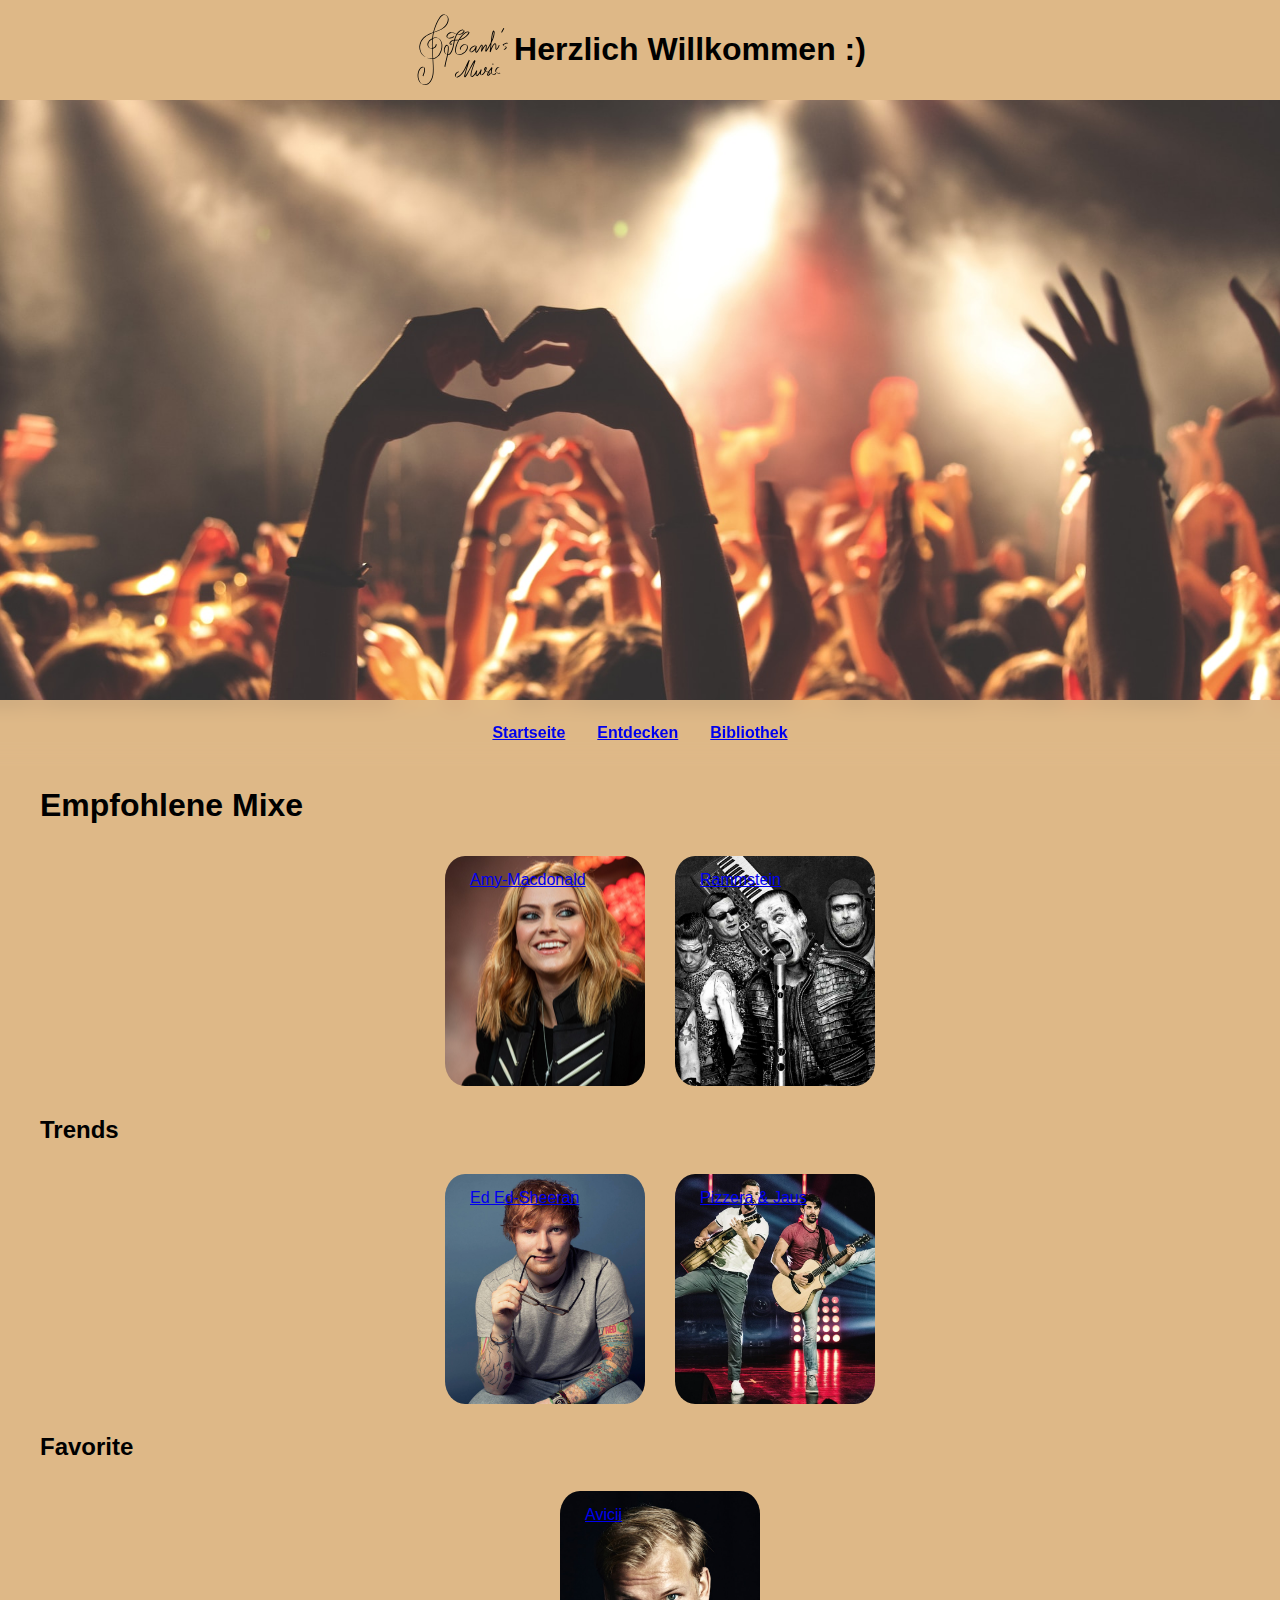
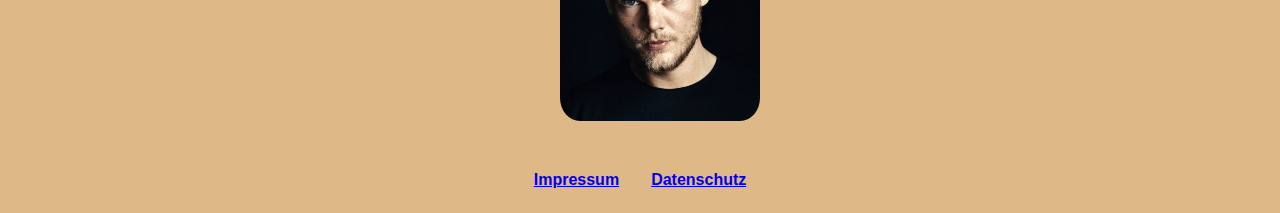
<file: index.html>
<html>
    <head>
        <title>Startseite Hanh's Musik</title>
        <meta charset="UTF-8" />
        <meta name="viewport" content="width=device-width, initial-scale=1.0" />
        <link rel="stylesheet" type="text/css" href="styles.css" />
    </head>
    <body>
        <header class="mitte">
            <a href="/">
                <img
                width="100"
                src="hm-logo.svg"
                alt="Logo Hanh's Musik"
                />
            </a>

            <h1> Herzlich Willkommen :)</h1>
        </header>
        <div id="teaser">
            <img
            src="teaser.jpg"
            alt="Menge, Liebesbilder, Menschen Bilder im Konzert, Hände machen Herz, warme Lichte"
            />
            
        </div>
        <nav>
            <ul class="mitte">
                <li><a href="/">Startseite</a></li>
                <li><a href="/#Entdecken">Entdecken</a></li>
                <li><a href="/#Bibliothek">Bibliothek</a></li>
            </ul>
        </nav> 
       

        <section id="Startseite">
            <h1>Empfohlene Mixe</h1>
            <ul class="mitte">
                <div class="card card1">
                    <a href="/Amy-Macdonald.html">Amy-Macdonald</a>                 
                </div>
                <div class="card card2">
                    <a href="/Rammstein.html">Rammstein</a>                     
                </div>
            </ul>
        </section>

        <section id="Entdecken">
            <h2>Trends</h2>
            <ul class="mitte">
                <div class="card card3">
                    <a href="/Ed-Sheeran.html">Ed Ed-Sheeran</a>                     
                </div>
                <div class="card card4">
                    <a href="/P&J.html">Pizzera & Jaus</a>                     
                </div>
            </ul>    
        </section>

        <section id="Bibliothek">
            <h2>Favorite</h2>
            <ul class="mitte">
                <div class="card card5">
                    <a href="/Avicii.html">Avicii</a>                     
                </div>
            </ul>          
        </section>

        <footer>
            <ul class="mitte">
                <li><a href="/Impressum.html">Impressum</a></li>
                <li><a href="/Datenschutz.html">Datenschutz</a></li>
            </ul>
        </footer>
    </body>
</html>
</file>
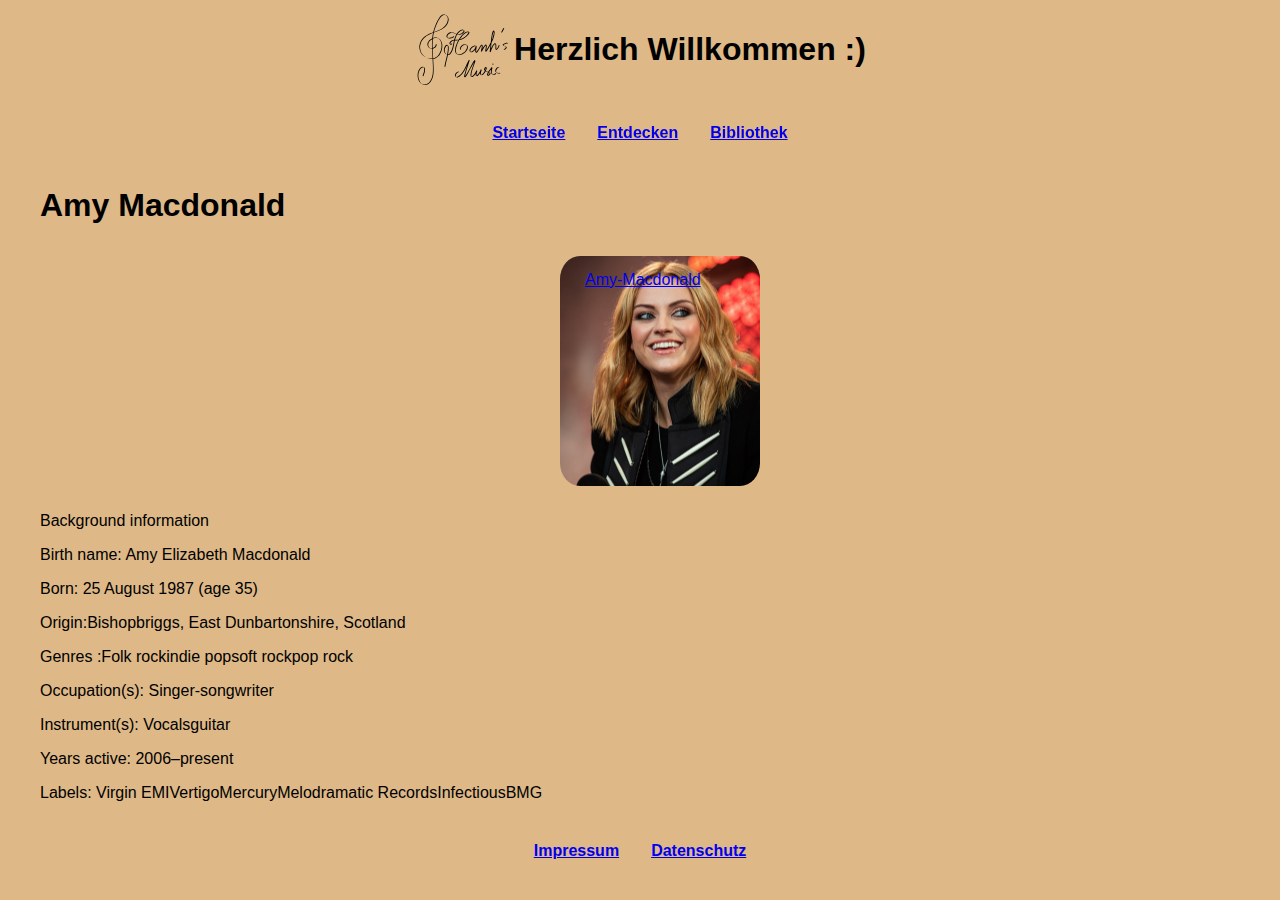
<file: Amy-Macdonald.html>
<html>
    <head>
        <title>Startseite Hanh's Musik</title>
        <meta charset="UTF-8" />
        <meta name="viewport" content="width=device-width, initial-scale=1.0" />
        <link rel="stylesheet" type="text/css" href="styles.css" />
    </head>
    <body>
        <header class="mitte">
            <a href="/">
                <img
                width="100"
                src="hm-logo.svg"
                alt="Logo Hanh's Musik"
                />
            </a>

            <h1> Herzlich Willkommen :)</h1>
        </header>
      
        <nav>
            <ul class="mitte">
                <li><a href="/">Startseite</a></li>
                <li><a href="/#Entdecken">Entdecken</a></li>
                <li><a href="/#Bibliothek">Bibliothek</a></li>
            </ul>
        </nav> 
       

        <section id="Amy Macdonald">
            <h1>Amy Macdonald</h1>
            <ul class="mitte">
                <div class="card card1">
                    <a href="/Amy-Macdonald.html">Amy-Macdonald</a>                 
                </div>
            </ul>
            <p>Background information </p>
            <p>Birth name:	Amy Elizabeth Macdonald</p>
            <p>Born:	    25 August 1987 (age 35) </p>
            <p>Origin:Bishopbriggs, East Dunbartonshire, Scotland </p>
            <p>Genres :Folk rockindie popsoft rockpop rock </p>
            <p>Occupation(s):	Singer-songwriter </p>
            <p>Instrument(s): Vocalsguitar </p>
            <p>Years active:	2006–present </p>
            <p>Labels: Virgin EMIVertigoMercuryMelodramatic RecordsInfectiousBMG</p>
        </section>

        <footer>
            <ul class="mitte">
                <li><a href="/Impressum.html">Impressum</a></li>
                <li><a href="/Datenschutz.html">Datenschutz</a></li>
            </ul>
        </footer>
    </body>
</html>
</file>
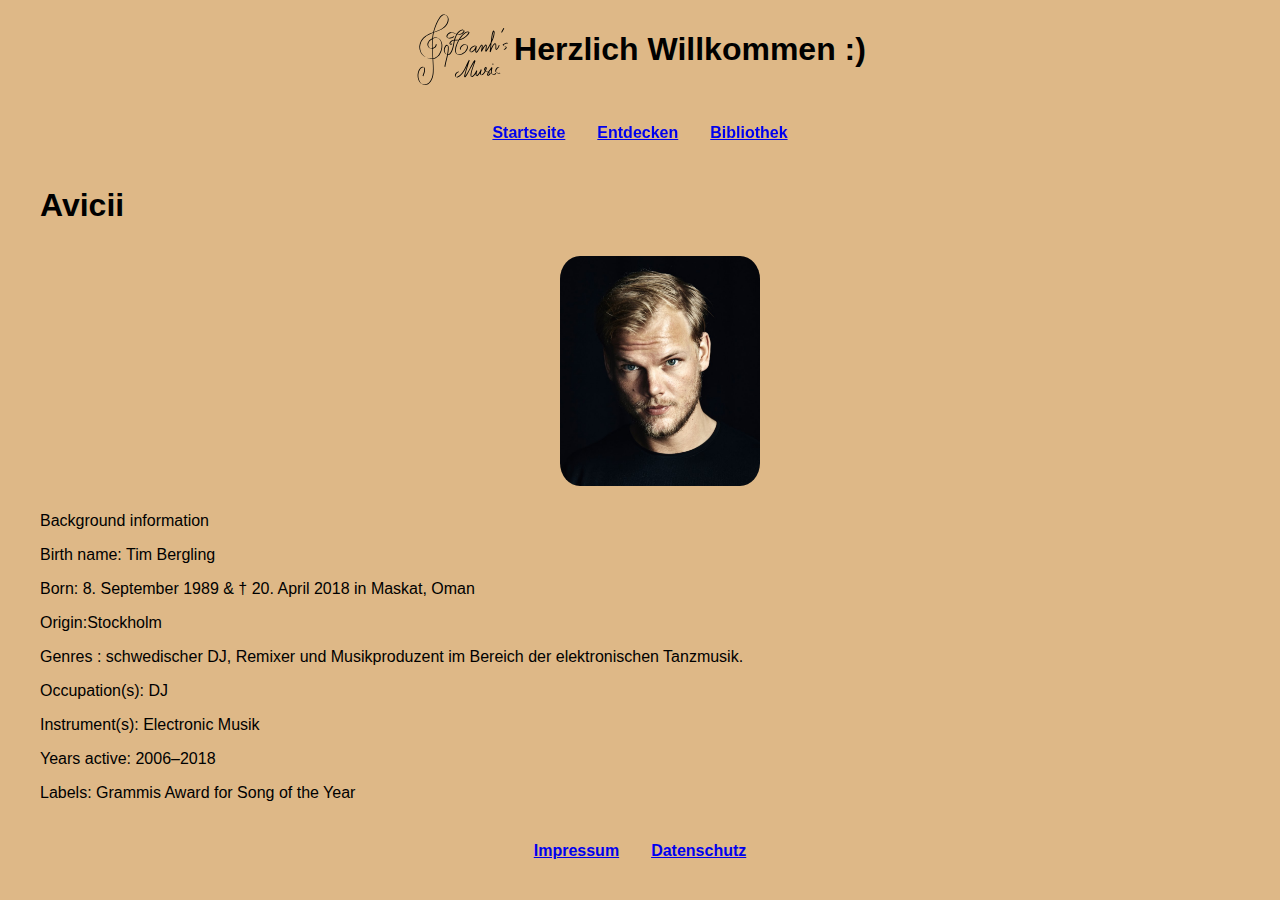
<file: Avicii.html>
<html>
    <head>
        <title>Startseite Hanh's Musik</title>
        <meta charset="UTF-8" />
        <meta name="viewport" content="width=device-width, initial-scale=1.0" />
        <link rel="stylesheet" type="text/css" href="styles.css" />
    </head>
    <body>
        <header class="mitte">
            <a href="/">
                <img
                width="100"
                src="hm-logo.svg"
                alt="Logo Hanh's Musik"
                />
            </a>

            <h1> Herzlich Willkommen :)</h1>
        </header>
      
        <nav>
            <ul class="mitte">
                <li><a href="/">Startseite</a></li>
                <li><a href="/#Entdecken">Entdecken</a></li>
                <li><a href="/#Bibliothek">Bibliothek</a></li>
            </ul>
        </nav> 

        <section id="Avicii">
            <h1>Avicii</h1>
            <ul class="mitte">
                <div class="card card5">                    
            </ul>
            <p>Background information </p>
            <p>Birth name:	Tim Bergling</p>
            <p>Born:	    8. September 1989  & † 20. April 2018 in Maskat, Oman</p>
            <p>Origin:Stockholm </p>
            <p>Genres : schwedischer DJ, Remixer und Musikproduzent im Bereich der elektronischen Tanzmusik.  </p>
            <p>Occupation(s):	DJ </p>
            <p>Instrument(s): Electronic Musik </p>
            <p>Years active:	2006–2018 </p>
            <p>Labels: Grammis Award for Song of the Year</p>
        </section>

        <footer>
            <ul class="mitte">
                <li><a href="/Impressum.html">Impressum</a></li>
                <li><a href="/Datenschutz.html">Datenschutz</a></li>
            </ul>
        </footer>
    </body>
</html>
</file>
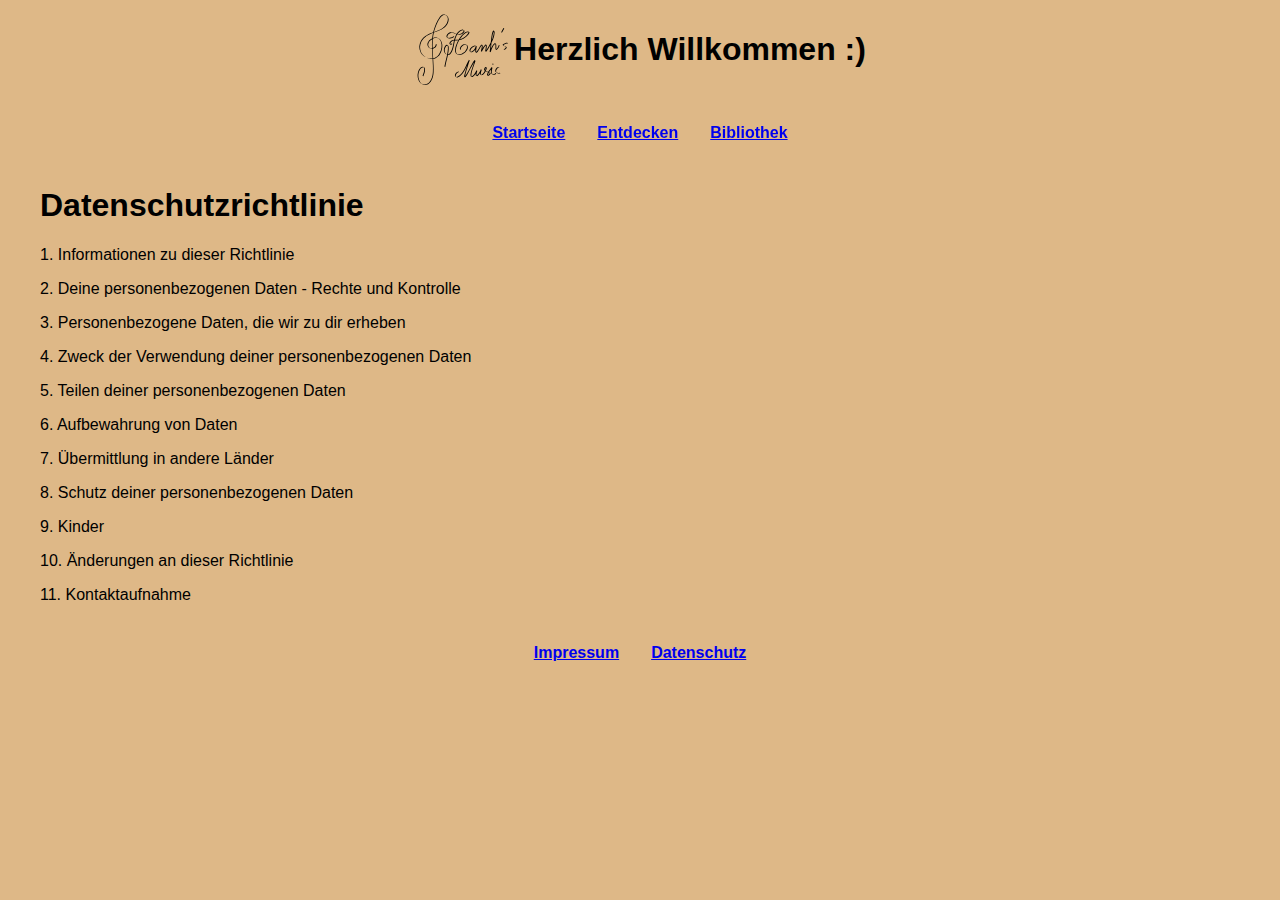
<file: Datenschutz.html>
<html>
    <head>
        <title>Startseite Hanh's Musik</title>
        <meta charset="UTF-8" />
        <meta name="viewport" content="width=device-width, initial-scale=1.0" />
        <link rel="stylesheet" type="text/css" href="styles.css" />
    </head>
    <body>
        <header class="mitte">
            <a href="/">
                <img
                width="100"
                src="hm-logo.svg"
                alt="Logo Hanh's Musik"
                />
            </a>

            <h1> Herzlich Willkommen :)</h1>
        </header>
      
        <nav>
            <ul class="mitte">
                <li><a href="/">Startseite</a></li>
                <li><a href="/#Entdecken">Entdecken</a></li>
                <li><a href="/#Bibliothek">Bibliothek</a></li>
            </ul>
        </nav> 
       

        <section>
            <h1>Datenschutzrichtlinie</h1>       
                <p>1. Informationen zu dieser Richtlinie</p>
                <p>2. Deine personenbezogenen Daten - Rechte und Kontrolle</p>
                <p>3. Personenbezogene Daten, die wir zu dir erheben</p>
                <p>4. Zweck der Verwendung deiner personenbezogenen Daten</p>
                <p>5. Teilen deiner personenbezogenen Daten</p>
                <p>6. Aufbewahrung von Daten</p>
                <p>7. Übermittlung in andere Länder</p>
                <p>8. Schutz deiner personenbezogenen Daten</p>
                <p> 9. Kinder</p>
                <p>10. Änderungen an dieser Richtlinie</p>
                <p>11. Kontaktaufnahme</p>      
            
        </section>

        <footer>
            <ul class="mitte">
                <li><a href="/Impressum.html">Impressum</a></li>
                <li><a href="/Datenschutz.html">Datenschutz</a></li>
            </ul>
        </footer>
    </body>
</html>
</file>
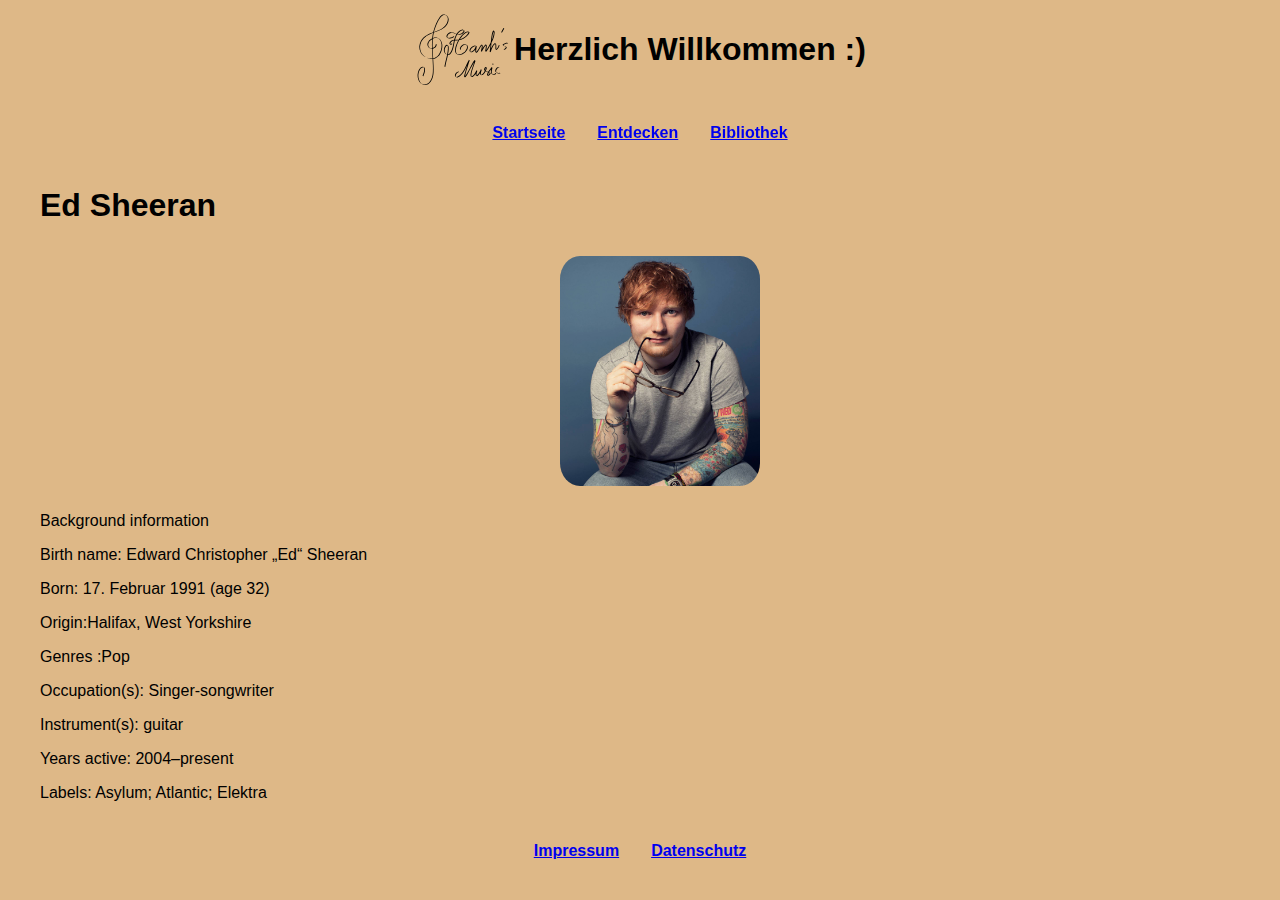
<file: Ed-Sheeran.html>
<html>
    <head>
        <title>Startseite Hanh's Musik</title>
        <meta charset="UTF-8" />
        <meta name="viewport" content="width=device-width, initial-scale=1.0" />
        <link rel="stylesheet" type="text/css" href="styles.css" />
    </head>
    <body>
        <header class="mitte">
            <a href="/">
                <img
                width="100"
                src="hm-logo.svg"
                alt="Logo Hanh's Musik"
                />
            </a>

            <h1> Herzlich Willkommen :)</h1>
        </header>
      
        <nav>
            <ul class="mitte">
                <li><a href="/">Startseite</a></li>
                <li><a href="/#Entdecken">Entdecken</a></li>
                <li><a href="/#Bibliothek">Bibliothek</a></li>
            </ul>
        </nav> 
       

        <section id="Ed-Sheeran">
            <h1>Ed Sheeran</h1>
            <ul class="mitte">
                <div class="card card3">                    
            </ul>
            <p>Background information </p>
            <p>Birth name:	Edward Christopher „Ed“ Sheeran</p>
            <p>Born:	    17. Februar 1991 (age 32) </p>
            <p>Origin:Halifax, West Yorkshire </p>
            <p>Genres :Pop</p>
            <p>Occupation(s):	Singer-songwriter </p>
            <p>Instrument(s): guitar </p>
            <p>Years active:	2004–present </p>
            <p>Labels: Asylum; Atlantic; Elektra</p>
        </section>

        <footer>
            <ul class="mitte">
                <li><a href="/Impressum.html">Impressum</a></li>
                <li><a href="/Datenschutz.html">Datenschutz</a></li>
            </ul>
        </footer>
    </body>
</html>
</file>
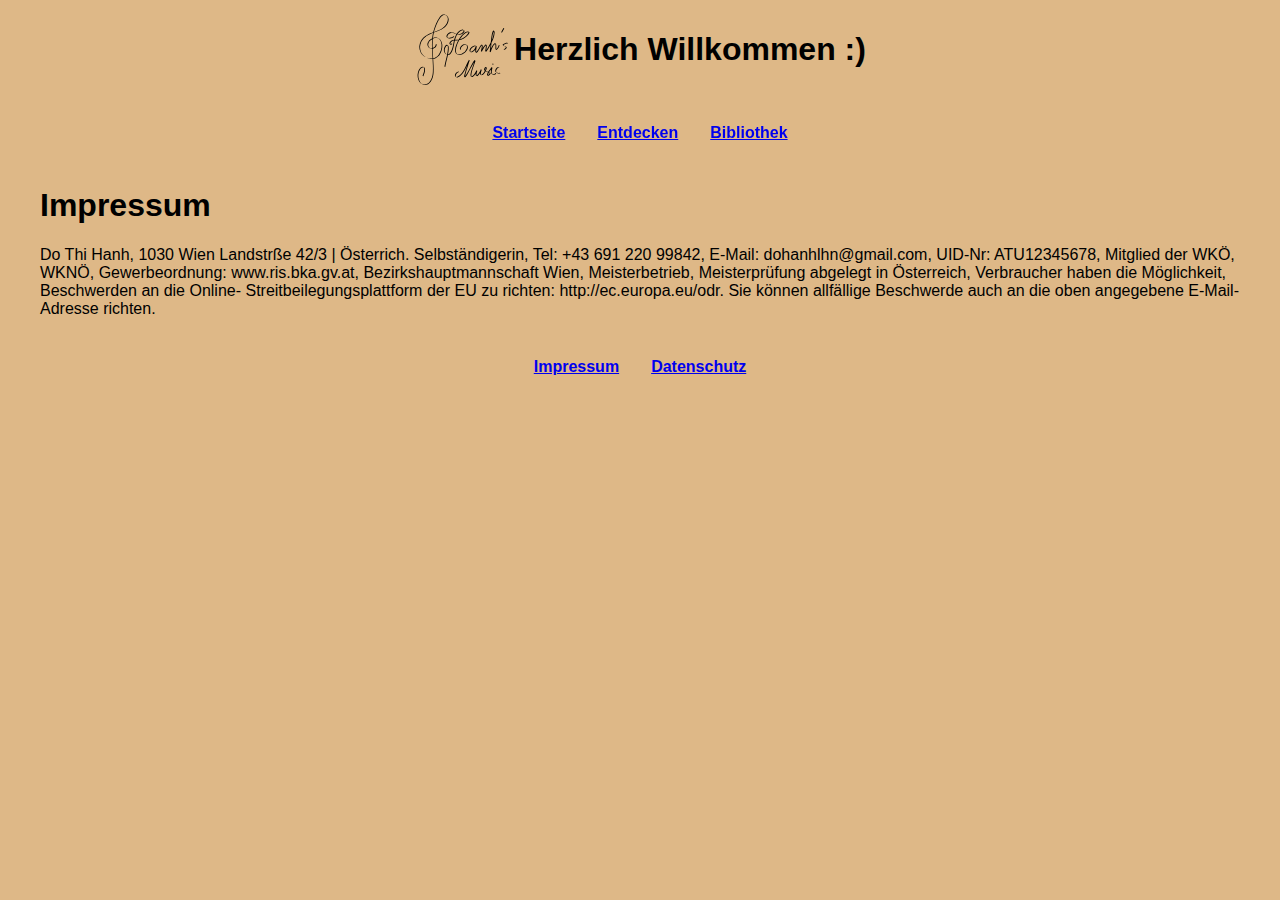
<file: Impressum.html>
<html>
    <head>
        <title>Startseite Hanh's Musik</title>
        <meta charset="UTF-8" />
        <meta name="viewport" content="width=device-width, initial-scale=1.0" />
        <link rel="stylesheet" type="text/css" href="styles.css" />
    </head>
    <body>
        <header class="mitte">
            <a href="/">
                <img
                width="100"
                src="hm-logo.svg"
                alt="Logo Hanh's Musik"
                />
            </a>

            <h1> Herzlich Willkommen :)</h1>
        </header>
      
        <nav>
            <ul class="mitte">
                <li><a href="/">Startseite</a></li>
                <li><a href="/#Entdecken">Entdecken</a></li>
                <li><a href="/#Bibliothek">Bibliothek</a></li>
            </ul>
        </nav> 
       

        <section>
            <h1>Impressum</h1>
            <p> Do Thi Hanh,
                1030 Wien
                Landstrße 42/3 | Österrich.
                Selbständigerin,
                Tel: +43 691 220 99842,
                E-Mail: dohanhlhn@gmail.com,
                UID-Nr: ATU12345678,
                Mitglied der WKÖ, WKNÖ,
                Gewerbeordnung: www.ris.bka.gv.at,
                Bezirkshauptmannschaft Wien,
                Meisterbetrieb, Meisterprüfung abgelegt in
                Österreich,
                Verbraucher haben die Möglichkeit,
                Beschwerden an die Online-
                Streitbeilegungsplattform der EU zu richten:
                http://ec.europa.eu/odr.
                Sie können allfällige Beschwerde auch an die
                oben angegebene E-Mail-Adresse richten.</p>
        </section>

        <footer>
            <ul class="mitte">
                <li><a href="/Impressum.html">Impressum</a></li>
                <li><a href="/Datenschutz.html">Datenschutz</a></li>
            </ul>
        </footer>
    </body>
</html>
</file>
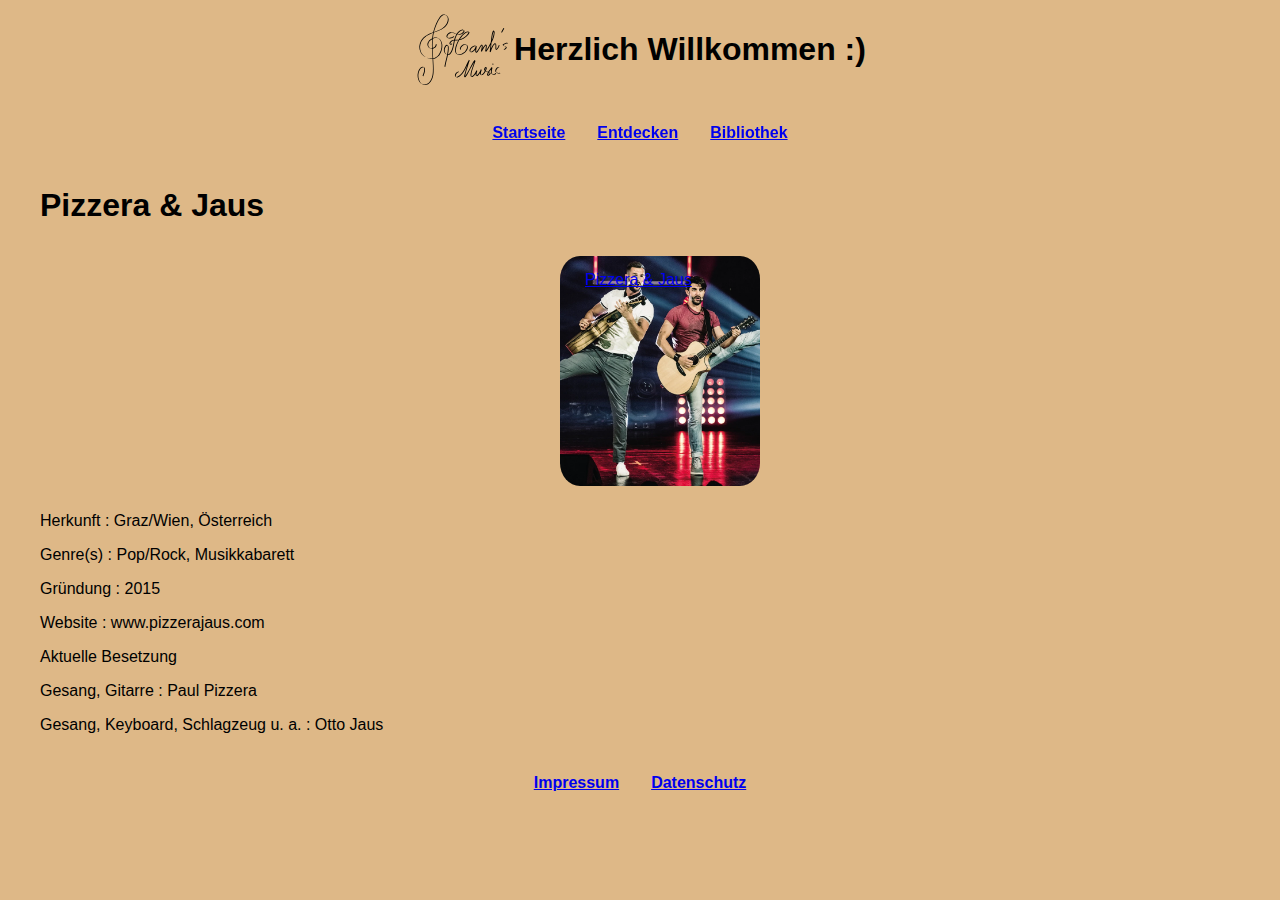
<file: P&J.html>
<html>
    <head>
        <title>Startseite Hanh's Musik</title>
        <meta charset="UTF-8" />
        <meta name="viewport" content="width=device-width, initial-scale=1.0" />
        <link rel="stylesheet" type="text/css" href="styles.css" />
    </head>
    <body>
        <header class="mitte">
            <a href="/">
                <img
                width="100"
                src="hm-logo.svg"
                alt="Logo Hanh's Musik"
                />
            </a>

            <h1> Herzlich Willkommen :)</h1>
        </header>
      
        <nav>
            <ul class="mitte">
                <li><a href="/">Startseite</a></li>
                <li><a href="/#Entdecken">Entdecken</a></li>
                <li><a href="/#Bibliothek">Bibliothek</a></li>
            </ul>
        </nav> 
       

        <section id="Pizzera & Jaus">
            <h1>Pizzera & Jaus</h1>
            <ul class="mitte">
                <div class="card card4">
                    <a href="/P&J.html">Pizzera & Jaus</a>                 
                </div>
            </ul>

            <p>Herkunft :	Graz/Wien, Österreich</p>
            <p>Genre(s) :	Pop/Rock, Musikkabarett </p>
            <p>Gründung :	2015</p>
            <p>Website :	www.pizzerajaus.com </p>
            <p>Aktuelle Besetzung </p>
            <p>Gesang, Gitarre :
                Paul Pizzera</p>
            <p>Gesang, Keyboard, Schlagzeug u. a. :
                Otto Jaus</p>
        </section>

        <footer>
            <ul class="mitte">
                <li><a href="/Impressum.html">Impressum</a></li>
                <li><a href="/Datenschutz.html">Datenschutz</a></li>
            </ul>
        </footer>
    </body>
</html>
</file>
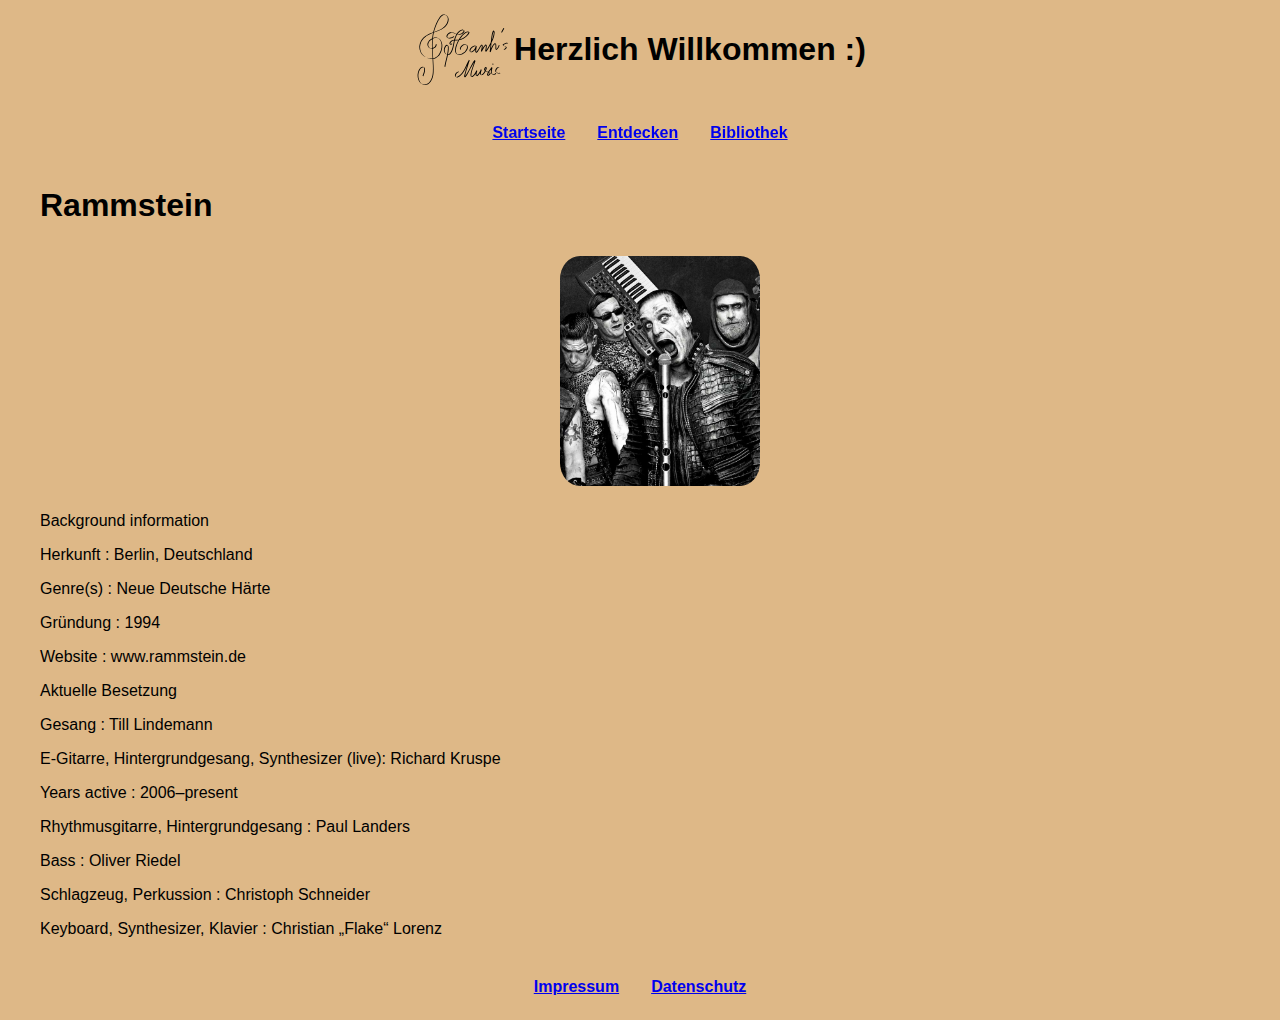
<file: Rammstein.html>
<html>
    <head>
        <title>Startseite Hanh's Musik</title>
        <meta charset="UTF-8" />
        <meta name="viewport" content="width=device-width, initial-scale=1.0" />
        <link rel="stylesheet" type="text/css" href="styles.css" />
    </head>
    <body>
        <header class="mitte">
            <a href="/">
                <img
                width="100"
                src="hm-logo.svg"
                alt="Logo Hanh's Musik"
                />
            </a>

            <h1> Herzlich Willkommen :)</h1>
        </header>
      
        <nav>
            <ul class="mitte">
                <li><a href="/">Startseite</a></li>
                <li><a href="/#Entdecken">Entdecken</a></li>
                <li><a href="/#Bibliothek">Bibliothek</a></li>
            </ul>
        </nav> 
       

        <section id="Rammstein">
            <h1>Rammstein</h1>
            <ul class="mitte">
                <div class="card card2">                    
            </ul>
            <p>Background information </p>
            <p>Herkunft :	Berlin, Deutschland</p>
            <p>Genre(s) :	Neue Deutsche Härte</p>
            <p>Gründung :	1994 </p>
            <p>Website 	: www.rammstein.de</p>
            <p>Aktuelle Besetzung  </p>
            <p>Gesang : Till Lindemann</p>
            <p>E-Gitarre, Hintergrundgesang, Synthesizer (live):
                Richard Kruspe</p>
                <p>Years active :	2006–present </p>
            <p>Rhythmusgitarre, Hintergrundgesang :
                Paul Landers</p>
            <p>Bass :
                Oliver Riedel</p>
            <p>Schlagzeug, Perkussion :
                Christoph Schneider</p>
                <p>Keyboard, Synthesizer, Klavier :
                    Christian „Flake“ Lorenz</p>
        </section>

        <footer>
            <ul class="mitte">
                <li><a href="/Impressum.html">Impressum</a></li>
                <li><a href="/Datenschutz.html">Datenschutz</a></li>
            </ul>
        </footer>
    </body>
</html>
</file>
<file: styles.css>
body {
    padding: 0;
    margin: 0;
    background-color:burlywood;
    font-family: 'Segoe UI', Tahoma, Geneva, Verdana, sans-serif;
}


 header {
    margin-top: 10px;
    margin-bottom: 10px;
 }


 .mitte{
    display: flex;
    justify-content: center;
    align-items: center;
 }

 #teaser{
    width: 100%;
    height: 300px;
 }

 #teaser img{
    width: 100%;
    height: 100%;
    object-fit: cover;
 }

 @media screen and (min-width: 800px) {
    #teaser {
        height: 600px;
    }
 }


 nav {
    position: sticky;
    top: 0px;
    backdrop-filter: blur(10px);
 }


 section{
    max-width: 1200px;
    margin-left: auto;
    margin-right: auto;
    padding-left: 16px;
    padding-right: 16px;

 }
 .card{
   width: 200px;
   height: 230px;
   display: inline-block;
   border-radius: 10%;
   padding: 15px 25px;
   box-sizing: border-box;
   cursor: pointer;
   margin: 10px 15px;
   background-position: center;
   background-size: cover;
   transition: transform 0.5s;
 }

 .card1{
   background-image: url(Amy_MacDonald.png);
 }
 .card2{
   background-image: url(rammstein.png);
 }
 .card3{
   background-image: url(ed-sheeran.png);

 }
 .card4{
   background-image: url(P&J.png);

 }
 .card5{
   background-image: url(avicii.png);

 }
 .card:hover{
   transform: translateY(-10px);
 }

 footer ul, nav ul{
   list-style: none;
   margin: 0;
   padding: 0;
   padding-top: 24px;
   padding-bottom: 24px;
}

footer ul li a, nav ul li a {
   font-weight: 600;
   padding: 16px;
}
</file>
